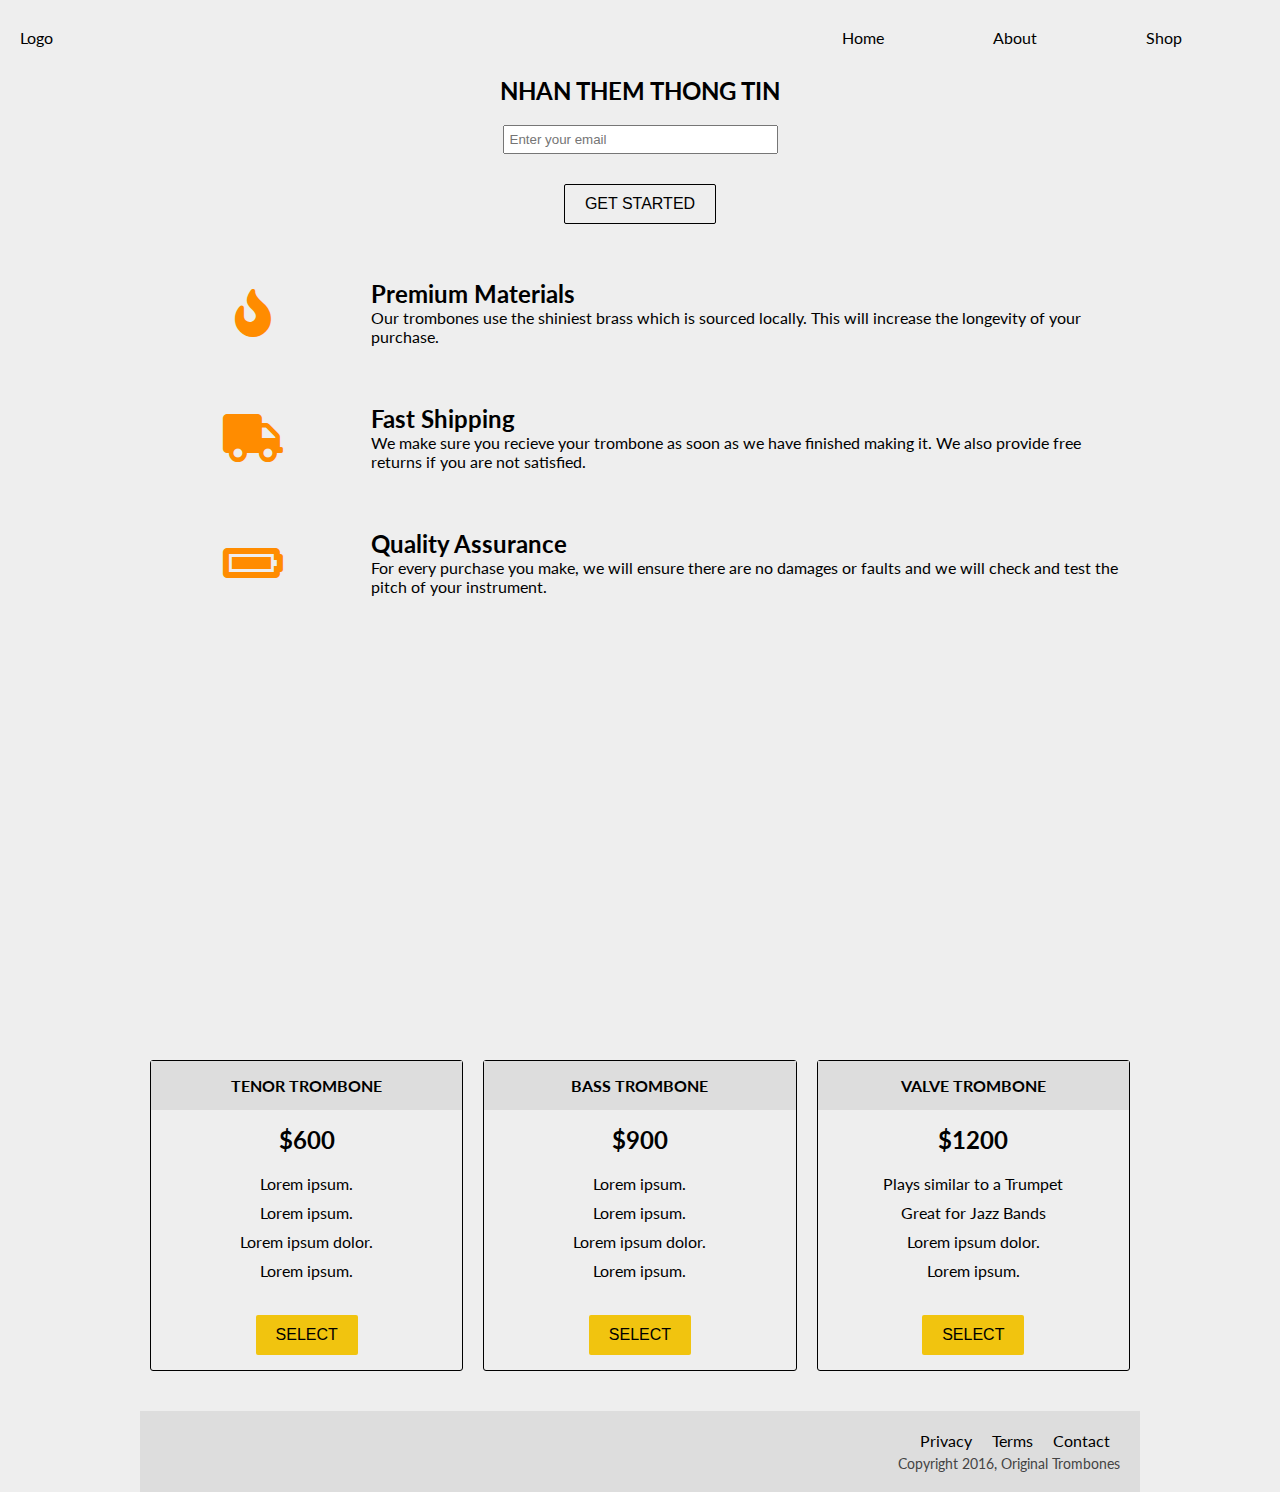
<file: Freecodecamp/Build a Product Landing Page/index.html>
<!DOCTYPE html>
<html lang="en">
<head>
    <meta charset="UTF-8">
    <meta http-equiv="X-UA-Compatible" content="IE=edge">
    <meta name="viewport" content="width=device-width, initial-scale=1.0">
    <title>Document</title>
    <link rel="stylesheet" href="index.css">
    <link rel="stylesheet" href="https://cdnjs.cloudflare.com/ajax/libs/font-awesome/5.15.1/css/all.min.css" />
</head>
<body>
    <div class="page-wapper">
        <header id="header">
            <div class="logo">
                <a  id="header-img" href="#">Logo</a>
            </div>
            <nav class="nav-bar">
                <ul>
                    <li><a class="nav-link" href="#home">Home</a></li>
                    <li><a class="nav-link" href="#about">About</a></li>
                    <li><a class="nav-link" href="#shop">Shop</a></li>
                </ul>
            </nav>
        </header>
        <div class="container">
            <div id="hero">
                <h2>NHAN THEM THONG TIN </h2>
                <form id="form" action="https://www.freecodecamp.com/email-submit">
                    <input type="email" name="email" id="email" placeholder="Enter your email " required>
                    <button id="submit"  class="btn">Get started</button>
                </form>
            </div>
            <div class="features">
                <div class="grid">
                    <div class="icon"><i class="fa fa-3x fa-fire"></i></div>
                    <div class="desc">
                      <h2>Premium Materials</h2>
                      <p>
                        Our trombones use the shiniest brass which is sourced locally. This
                        will increase the longevity of your purchase.
                      </p>
                    </div>
                </div>
                <div class="grid">
                    <div class="icon"><i class="fa fa-3x fa-truck"></i></div>
                    <div class="desc">
                      <h2>Fast Shipping</h2>
                      <p>
                        We make sure you recieve your trombone as soon as we have finished
                        making it. We also provide free returns if you are not satisfied.
                      </p>
                    </div>
                </div>
                <div class="grid">
                    <div class="icon">
                      <i class="fa fa-3x fa-battery-full"></i>
                    </div>
                    <div class="desc">
                      <h2>Quality Assurance</h2>
                      <p>
                        For every purchase you make, we will ensure there are no damages or
                        faults and we will check and test the pitch of your instrument.
                      </p>
                    </div>
                </div>
            </div>
            <div id="how-it-works">
                <iframe width="560" height="315" src="https://www.youtube.com/embed/b6r5m-IeAwQ" title="YouTube video player" frameborder="0" allow="accelerometer; autoplay; clipboard-write; encrypted-media; gyroscope; picture-in-picture" allowfullscreen></iframe>
              </div>
              <section id="pricing">
                <div class="product" id="tenor">
                  <div class="level">Tenor Trombone</div>
                  <h2>$600</h2>
                  <ol>
                    <li>Lorem ipsum.</li>
                    <li>Lorem ipsum.</li>
                    <li>Lorem ipsum dolor.</li>
                    <li>Lorem ipsum.</li>
                  </ol>
                  <button class="btn">Select</button>
                </div>
                <div class="product" id="bass">
                  <div class="level">Bass Trombone</div>
                  <h2>$900</h2>
                  <ol>
                    <li>Lorem ipsum.</li>
                    <li>Lorem ipsum.</li>
                    <li>Lorem ipsum dolor.</li>
                    <li>Lorem ipsum.</li>
                  </ol>
                  <button class="btn">Select</button>
                </div>
                <div class="product" id="valve">
                  <div class="level">Valve Trombone</div>
                  <h2>$1200</h2>
                  <ol>
                    <li>Plays similar to a Trumpet</li>
                    <li>Great for Jazz Bands</li>
                    <li>Lorem ipsum dolor.</li>
                    <li>Lorem ipsum.</li>
                  </ol>
                  <button class="btn">Select</button>
                </div>
              </section>
              <footer>
                <ul>
                  <li><a href="#">Privacy</a></li>
                  <li><a href="#">Terms</a></li>
                  <li><a href="#">Contact</a></li>
                </ul>
                <span>Copyright 2016, Original Trombones</span>
              </footer>
        </div>
    </div>
</body>
</html>
</file>
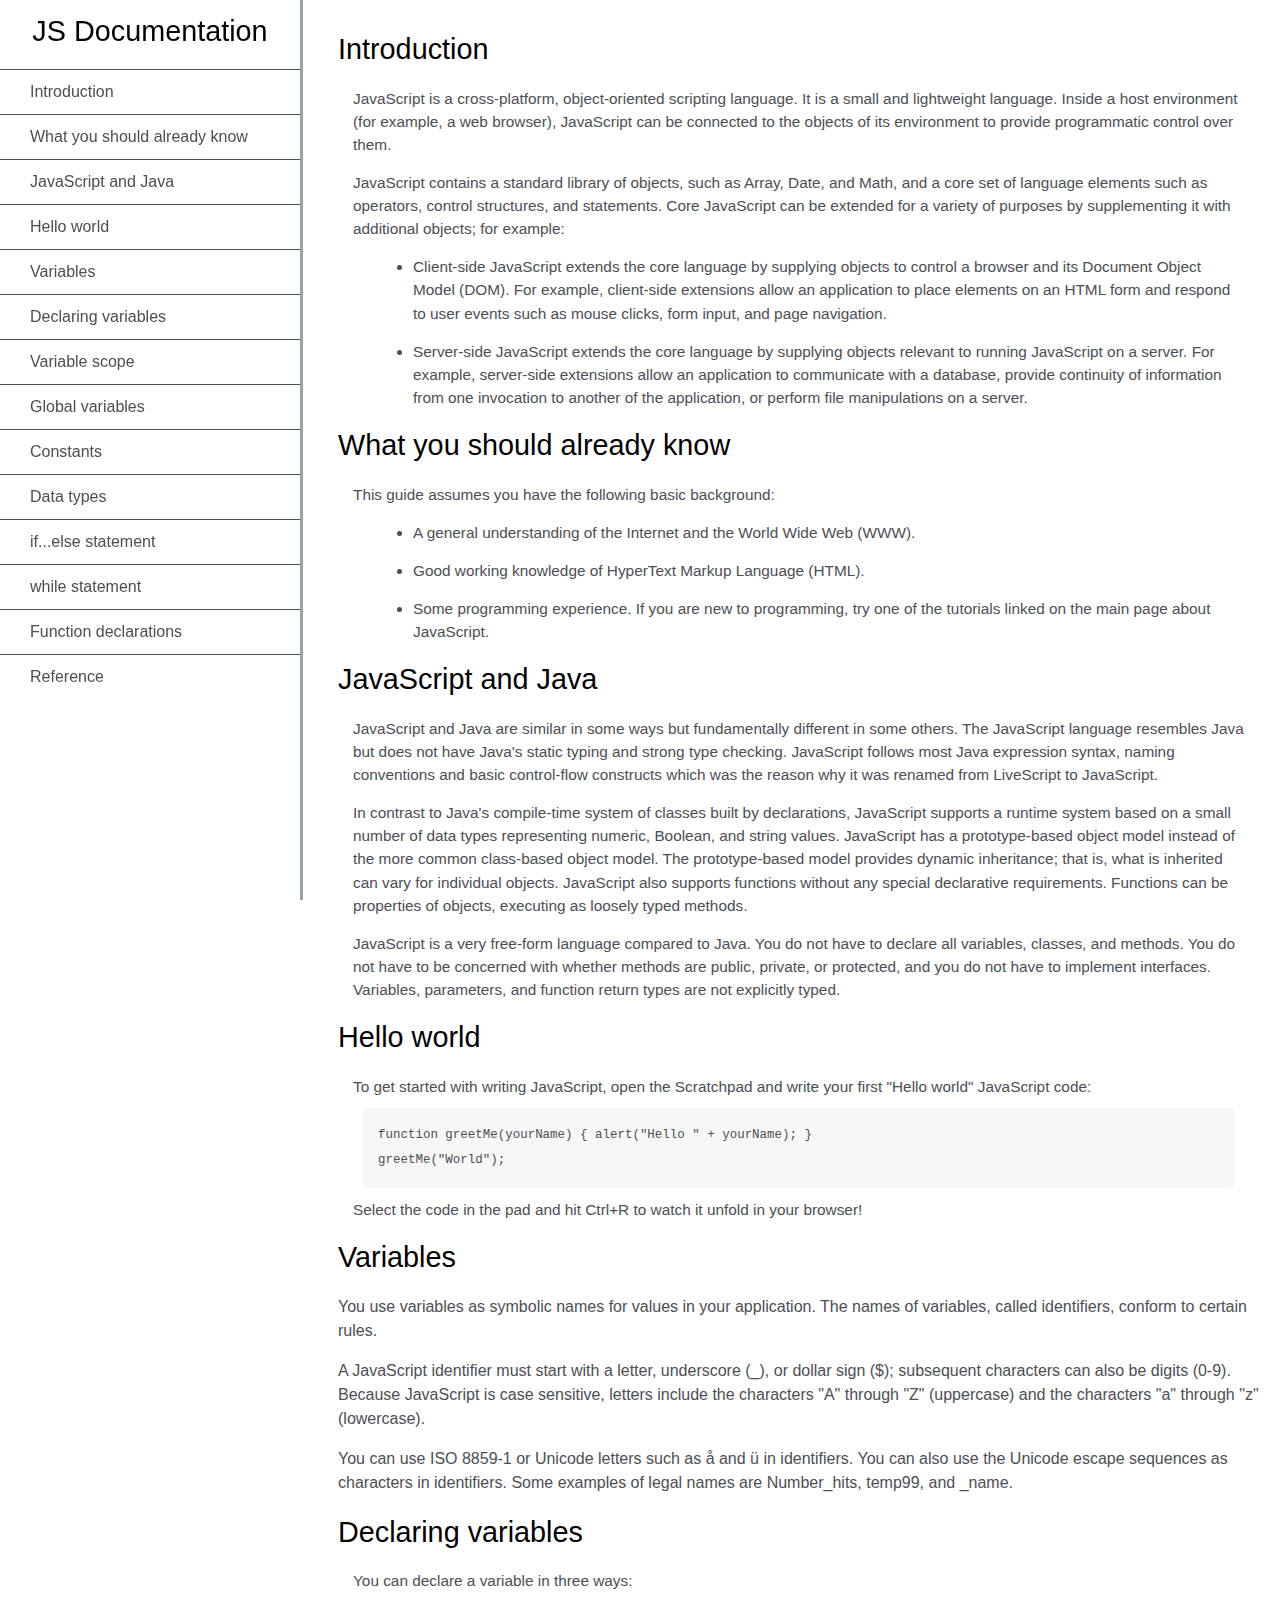
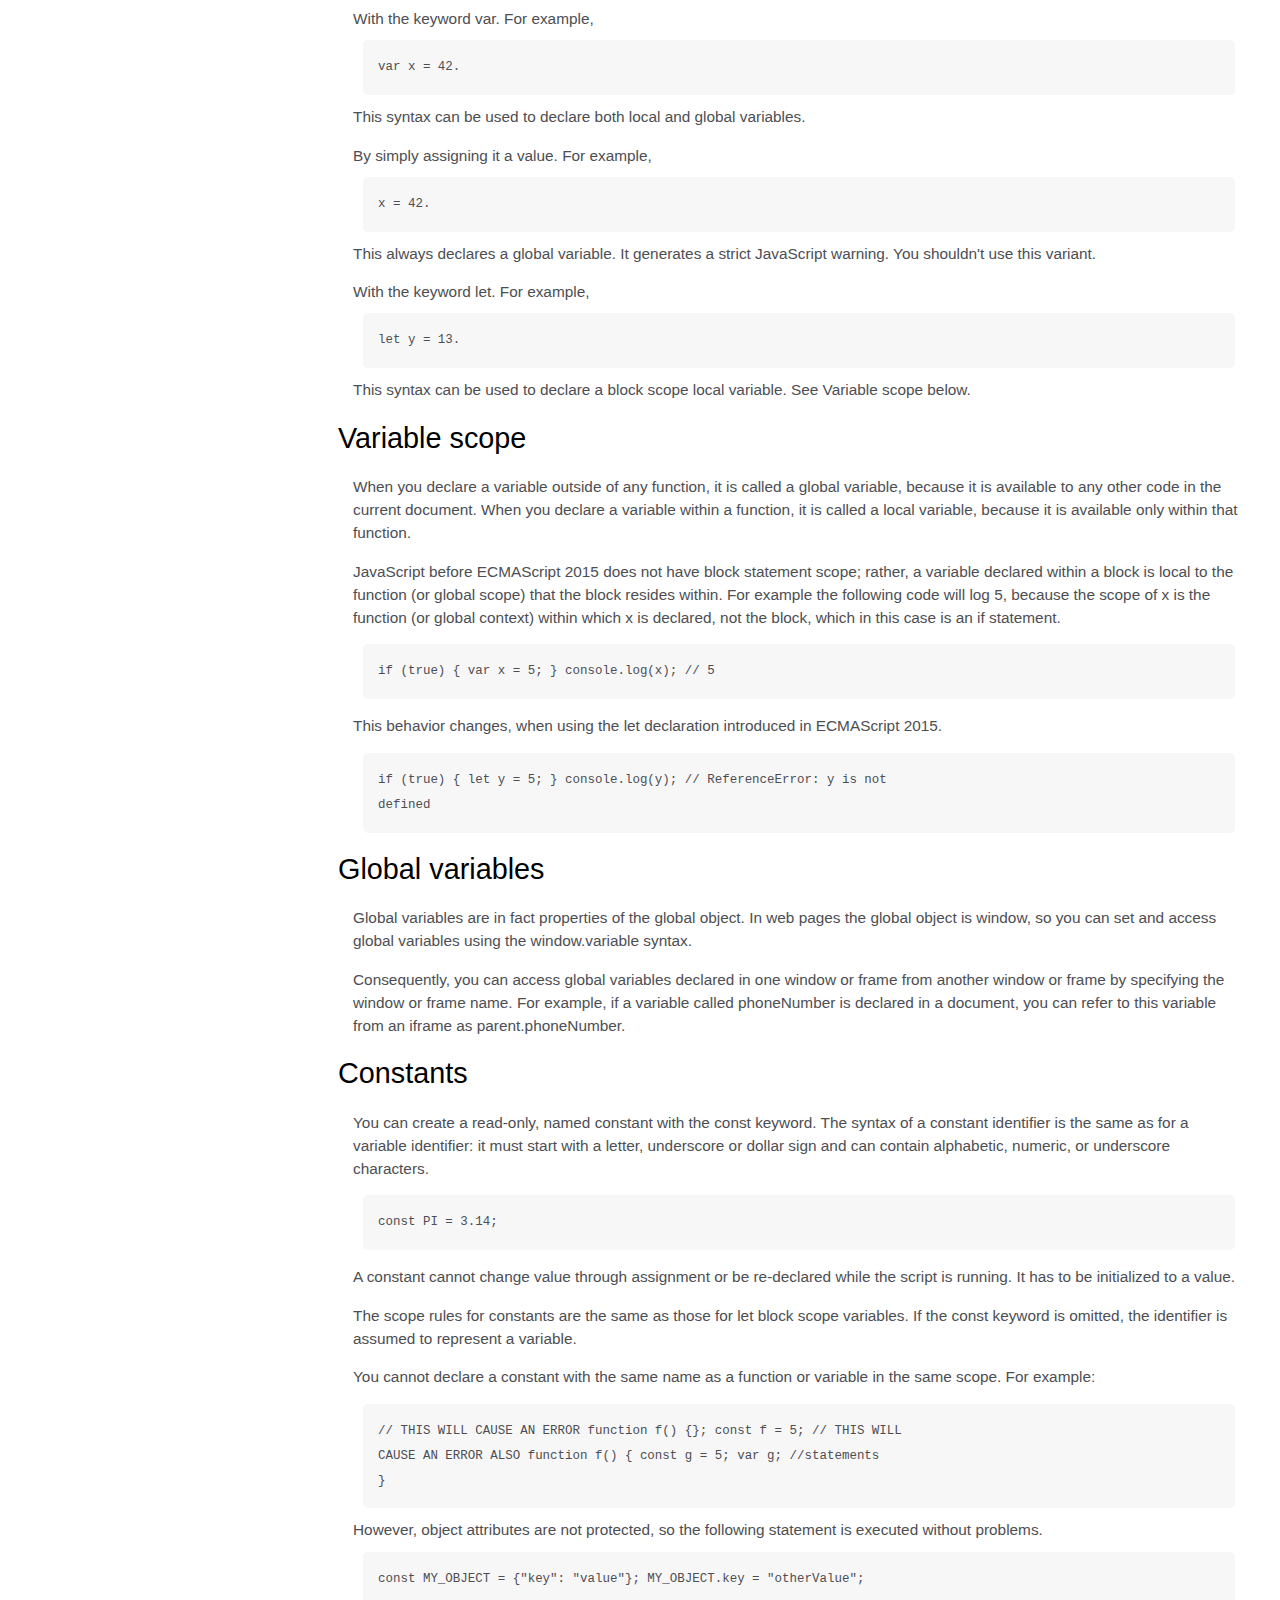
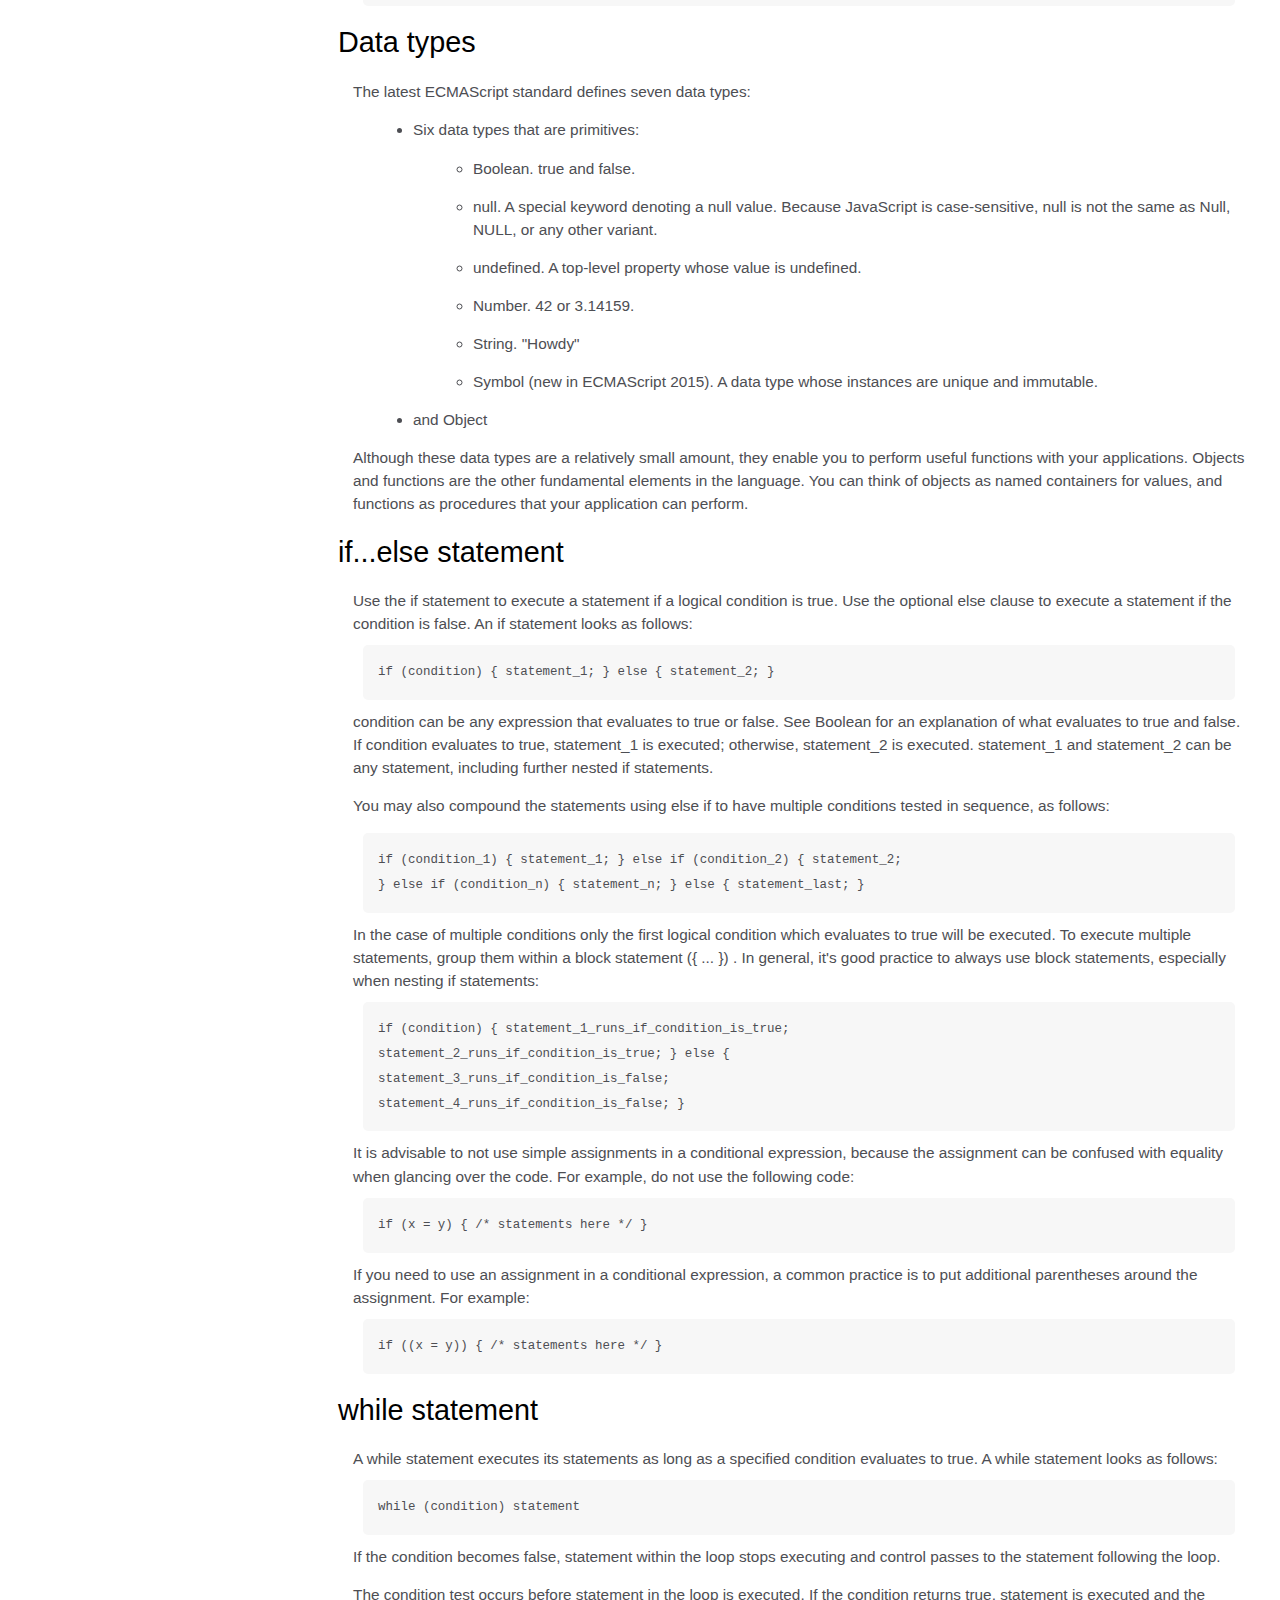
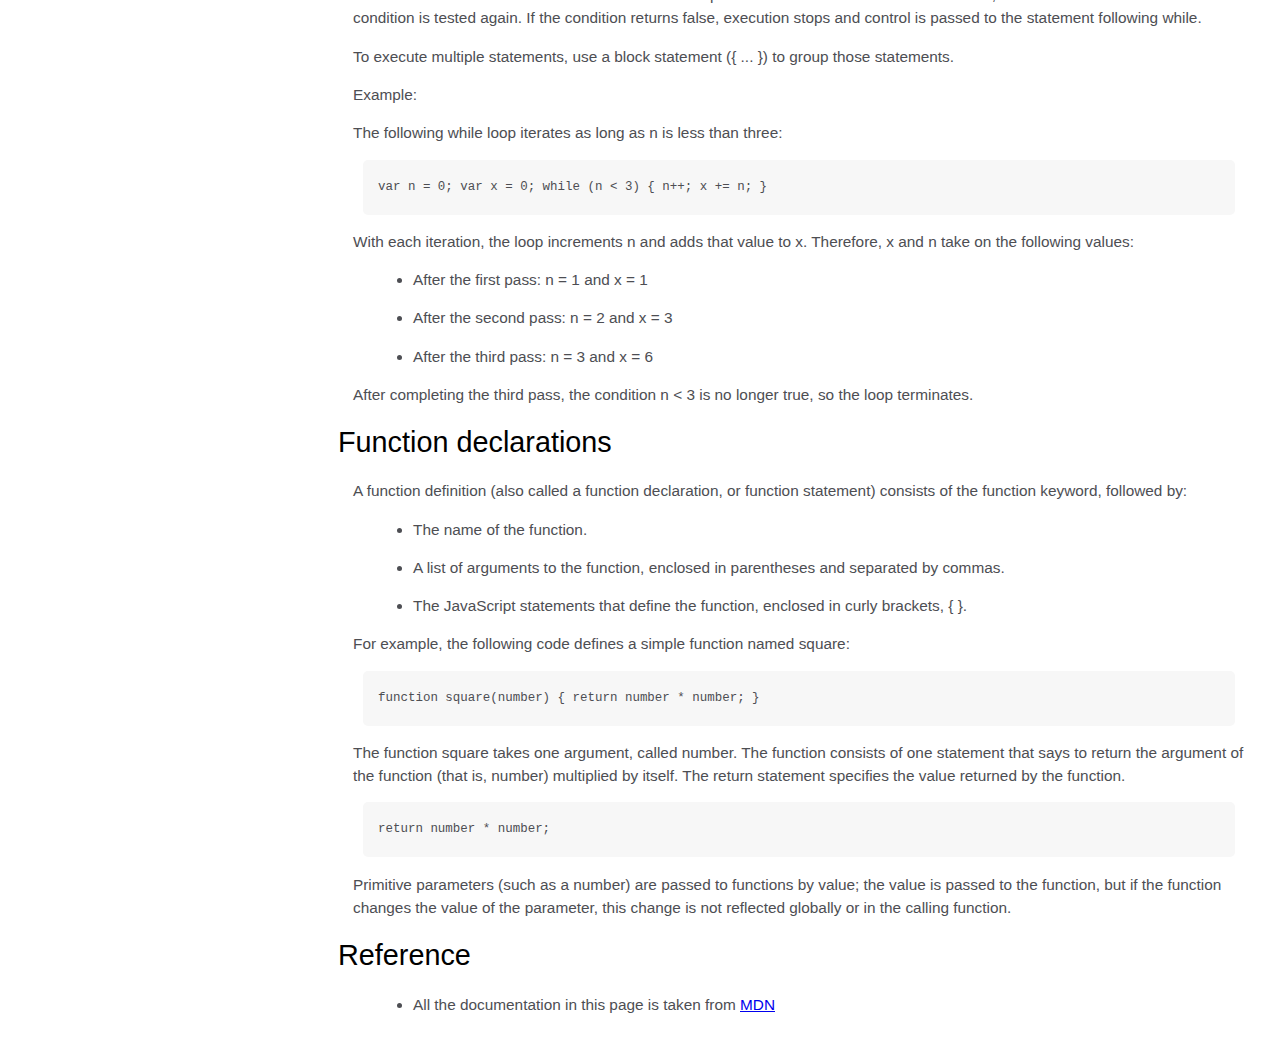
<file: Freecodecamp/file/index.html>
<!DOCTYPE html>
<html lang="en">
<head>
    <meta charset="UTF-8">
    <meta http-equiv="X-UA-Compatible" content="IE=edge">
    <meta name="viewport" content="width=device-width, initial-scale=1.0">
    <title>Document</title>
    <link rel="stylesheet" href="index.css">
</head>
<body>
    <nav id="navbar">
        <header>JS Documentation</header>
        <ul>
          <li><a class="nav-link" href="#Introduction">Introduction</a></li>
          <li>
            <a class="nav-link" href="#What_you_should_already_know"
              >What you should already know</a
            >
          </li>
          <li>
            <a class="nav-link" href="#JavaScript_and_Java">JavaScript and Java</a>
          </li>
          <li><a class="nav-link" href="#Hello_world">Hello world</a></li>
          <li><a class="nav-link" href="#Variables">Variables</a></li>
          <li>
            <a class="nav-link" href="#Declaring_variables">Declaring variables</a>
          </li>
          <li><a class="nav-link" href="#Variable_scope">Variable scope</a></li>
          <li><a class="nav-link" href="#Global_variables">Global variables</a></li>
          <li><a class="nav-link" href="#Constants">Constants</a></li>
          <li><a class="nav-link" href="#Data_types">Data types</a></li>
          <li>
            <a class="nav-link" href="#if...else_statement">if...else statement</a>
          </li>
          <li><a class="nav-link" href="#while_statement">while statement</a></li>
          <li>
            <a class="nav-link" href="#Function_declarations"
              >Function declarations</a
            >
          </li>
          <li><a class="nav-link" href="#Reference">Reference</a></li>
        </ul>
      </nav>
      <main id="main-doc">
        <section class="main-section" id="Introduction">
          <header>Introduction</header>
          <article>
            <p>
              JavaScript is a cross-platform, object-oriented scripting language. It
              is a small and lightweight language. Inside a host environment (for
              example, a web browser), JavaScript can be connected to the objects of
              its environment to provide programmatic control over them.
            </p>

            <p>
              JavaScript contains a standard library of objects, such as Array, Date,
              and Math, and a core set of language elements such as operators, control
              structures, and statements. Core JavaScript can be extended for a
              variety of purposes by supplementing it with additional objects; for
              example:
            </p>
            <ul>
              <li>
                Client-side JavaScript extends the core language by supplying objects
                to control a browser and its Document Object Model (DOM). For example,
                client-side extensions allow an application to place elements on an
                HTML form and respond to user events such as mouse clicks, form input,
                and page navigation.
              </li>
              <li>
                Server-side JavaScript extends the core language by supplying objects
                relevant to running JavaScript on a server. For example, server-side
                extensions allow an application to communicate with a database,
                provide continuity of information from one invocation to another of
                the application, or perform file manipulations on a server.
              </li>
            </ul>
          </article>
        </section>
        <section class="main-section" id="What_you_should_already_know">
          <header>What you should already know</header>
          <article>
            <p>This guide assumes you have the following basic background:</p>

            <ul>
              <li>
                A general understanding of the Internet and the World Wide Web (WWW).
              </li>
              <li>Good working knowledge of HyperText Markup Language (HTML).</li>
              <li>
                Some programming experience. If you are new to programming, try one of
                the tutorials linked on the main page about JavaScript.
              </li>
            </ul>
          </article>
        </section>
        <section class="main-section" id="JavaScript_and_Java">
          <header>JavaScript and Java</header>
          <article>
            <p>
              JavaScript and Java are similar in some ways but fundamentally different
              in some others. The JavaScript language resembles Java but does not have
              Java's static typing and strong type checking. JavaScript follows most
              Java expression syntax, naming conventions and basic control-flow
              constructs which was the reason why it was renamed from LiveScript to
              JavaScript.
            </p>

            <p>
              In contrast to Java's compile-time system of classes built by
              declarations, JavaScript supports a runtime system based on a small
              number of data types representing numeric, Boolean, and string values.
              JavaScript has a prototype-based object model instead of the more common
              class-based object model. The prototype-based model provides dynamic
              inheritance; that is, what is inherited can vary for individual objects.
              JavaScript also supports functions without any special declarative
              requirements. Functions can be properties of objects, executing as
              loosely typed methods.
            </p>
            <p>
              JavaScript is a very free-form language compared to Java. You do not
              have to declare all variables, classes, and methods. You do not have to
              be concerned with whether methods are public, private, or protected, and
              you do not have to implement interfaces. Variables, parameters, and
              function return types are not explicitly typed.
            </p>
          </article>
        </section>
        <section class="main-section" id="Hello_world">
          <header>Hello world</header>
          <article>
            To get started with writing JavaScript, open the Scratchpad and write your
            first "Hello world" JavaScript code:
            <code
              >function greetMe(yourName) { alert("Hello " + yourName); }
              greetMe("World");
            </code>

            Select the code in the pad and hit Ctrl+R to watch it unfold in your
            browser!
          </article>
        </section>
        <section class="main-section" id="Variables">
          <header>Variables</header>
          <p>
            You use variables as symbolic names for values in your application. The
            names of variables, called identifiers, conform to certain rules.
          </p>
          <p>
            A JavaScript identifier must start with a letter, underscore (_), or
            dollar sign ($); subsequent characters can also be digits (0-9). Because
            JavaScript is case sensitive, letters include the characters "A" through
            "Z" (uppercase) and the characters "a" through "z" (lowercase).
          </p>
          <p>
            You can use ISO 8859-1 or Unicode letters such as å and ü in identifiers.
            You can also use the Unicode escape sequences as characters in
            identifiers. Some examples of legal names are Number_hits, temp99, and
            _name.
          </p>
        </section>
        <section class="main-section" id="Declaring_variables">
          <header>Declaring variables</header>
          <article>
            You can declare a variable in three ways:
            <p>
              With the keyword var. For example, <code>var x = 42.</code> This syntax
              can be used to declare both local and global variables.
            </p>
            <p>
              By simply assigning it a value. For example, <code>x = 42.</code> This
              always declares a global variable. It generates a strict JavaScript
              warning. You shouldn't use this variant.
            </p>
            <p>
              With the keyword let. For example,<code> let y = 13.</code> This syntax
              can be used to declare a block scope local variable. See Variable scope
              below.
            </p>
          </article>
        </section>
        <section class="main-section" id="Variable_scope">
          <header>Variable scope</header>
          <article>
            <p>
              When you declare a variable outside of any function, it is called a
              global variable, because it is available to any other code in the
              current document. When you declare a variable within a function, it is
              called a local variable, because it is available only within that
              function.
            </p>

            <p>
              JavaScript before ECMAScript 2015 does not have block statement scope;
              rather, a variable declared within a block is local to the function (or
              global scope) that the block resides within. For example the following
              code will log 5, because the scope of x is the function (or global
              context) within which x is declared, not the block, which in this case
              is an if statement.
            </p>
            <code>if (true) { var x = 5; } console.log(x); // 5</code>
            <p>
              This behavior changes, when using the let declaration introduced in
              ECMAScript 2015.
            </p>

            <code
              >if (true) { let y = 5; } console.log(y); // ReferenceError: y is not
              defined</code
            >
          </article>
        </section>
        <section class="main-section" id="Global_variables">
          <header>Global variables</header>
          <article>
            <p>
              Global variables are in fact properties of the global object. In web
              pages the global object is window, so you can set and access global
              variables using the window.variable syntax.
            </p>

            <p>
              Consequently, you can access global variables declared in one window or
              frame from another window or frame by specifying the window or frame
              name. For example, if a variable called phoneNumber is declared in a
              document, you can refer to this variable from an iframe as
              parent.phoneNumber.
            </p>
          </article>
        </section>
        <section class="main-section" id="Constants">
          <header>Constants</header>
          <article>
            <p>
              You can create a read-only, named constant with the const keyword. The
              syntax of a constant identifier is the same as for a variable
              identifier: it must start with a letter, underscore or dollar sign and
              can contain alphabetic, numeric, or underscore characters.
            </p>

            <code>const PI = 3.14;</code>
            <p>
              A constant cannot change value through assignment or be re-declared
              while the script is running. It has to be initialized to a value.
            </p>

            <p>
              The scope rules for constants are the same as those for let block scope
              variables. If the const keyword is omitted, the identifier is assumed to
              represent a variable.
            </p>

            <p>
              You cannot declare a constant with the same name as a function or
              variable in the same scope. For example:
            </p>

            <code
              >// THIS WILL CAUSE AN ERROR function f() {}; const f = 5; // THIS WILL
              CAUSE AN ERROR ALSO function f() { const g = 5; var g; //statements
              }</code
            >
            However, object attributes are not protected, so the following statement
            is executed without problems.
            <code
              >const MY_OBJECT = {"key": "value"}; MY_OBJECT.key = "otherValue";</code
            >
          </article>
        </section>
        <section class="main-section" id="Data_types">
          <header>Data types</header>
          <article>
            <p>The latest ECMAScript standard defines seven data types:</p>
            <ul>
              <li>
                <p>Six data types that are primitives:</p>
                <ul>
                  <li>Boolean. true and false.</li>
                  <li>
                    null. A special keyword denoting a null value. Because JavaScript
                    is case-sensitive, null is not the same as Null, NULL, or any
                    other variant.
                  </li>
                  <li>undefined. A top-level property whose value is undefined.</li>
                  <li>Number. 42 or 3.14159.</li>
                  <li>String. "Howdy"</li>
                  <li>
                    Symbol (new in ECMAScript 2015). A data type whose instances are
                    unique and immutable.
                  </li>
                </ul>
              </li>

              <li>and Object</li>
            </ul>
            Although these data types are a relatively small amount, they enable you
            to perform useful functions with your applications. Objects and functions
            are the other fundamental elements in the language. You can think of
            objects as named containers for values, and functions as procedures that
            your application can perform.
          </article>
        </section>
        <section class="main-section" id="if...else_statement">
          <header>if...else statement</header>
          <article>
            Use the if statement to execute a statement if a logical condition is
            true. Use the optional else clause to execute a statement if the condition
            is false. An if statement looks as follows:

            <code>if (condition) { statement_1; } else { statement_2; }</code>
            condition can be any expression that evaluates to true or false. See
            Boolean for an explanation of what evaluates to true and false. If
            condition evaluates to true, statement_1 is executed; otherwise,
            statement_2 is executed. statement_1 and statement_2 can be any statement,
            including further nested if statements.
            <p>
              You may also compound the statements using else if to have multiple
              conditions tested in sequence, as follows:
            </p>
            <code
              >if (condition_1) { statement_1; } else if (condition_2) { statement_2;
              } else if (condition_n) { statement_n; } else { statement_last; }
            </code>
            In the case of multiple conditions only the first logical condition which
            evaluates to true will be executed. To execute multiple statements, group
            them within a block statement ({ ... }) . In general, it's good practice
            to always use block statements, especially when nesting if statements:

            <code
              >if (condition) { statement_1_runs_if_condition_is_true;
              statement_2_runs_if_condition_is_true; } else {
              statement_3_runs_if_condition_is_false;
              statement_4_runs_if_condition_is_false; }</code
            >
            It is advisable to not use simple assignments in a conditional expression,
            because the assignment can be confused with equality when glancing over
            the code. For example, do not use the following code:
            <code>if (x = y) { /* statements here */ }</code> If you need to use an
            assignment in a conditional expression, a common practice is to put
            additional parentheses around the assignment. For example:

            <code>if ((x = y)) { /* statements here */ }</code>
          </article>
        </section>
        <section class="main-section" id="while_statement">
          <header>while statement</header>
          <article>
            A while statement executes its statements as long as a specified condition
            evaluates to true. A while statement looks as follows:

            <code>while (condition) statement</code> If the condition becomes false,
            statement within the loop stops executing and control passes to the
            statement following the loop.

            <p>
              The condition test occurs before statement in the loop is executed. If
              the condition returns true, statement is executed and the condition is
              tested again. If the condition returns false, execution stops and
              control is passed to the statement following while.
            </p>

            <p>
              To execute multiple statements, use a block statement ({ ... }) to group
              those statements.
            </p>

            Example:

            <p>The following while loop iterates as long as n is less than three:</p>

            <code>var n = 0; var x = 0; while (n &lt; 3) { n++; x += n; }</code>
            <p>
              With each iteration, the loop increments n and adds that value to x.
              Therefore, x and n take on the following values:
            </p>

            <ul>
              <li>After the first pass: n = 1 and x = 1</li>
              <li>After the second pass: n = 2 and x = 3</li>
              <li>After the third pass: n = 3 and x = 6</li>
            </ul>
            <p>
              After completing the third pass, the condition n &lt; 3 is no longer
              true, so the loop terminates.
            </p>
          </article>
        </section>
        <section class="main-section" id="Function_declarations">
          <header>Function declarations</header>
          <article>
            A function definition (also called a function declaration, or function
            statement) consists of the function keyword, followed by:

            <ul>
              <li>The name of the function.</li>
              <li>
                A list of arguments to the function, enclosed in parentheses and
                separated by commas.
              </li>
              <li>
                The JavaScript statements that define the function, enclosed in curly
                brackets, { }.
              </li>
            </ul>
            <p>
              For example, the following code defines a simple function named square:
            </p>

            <code>function square(number) { return number * number; }</code>
            <p>
              The function square takes one argument, called number. The function
              consists of one statement that says to return the argument of the
              function (that is, number) multiplied by itself. The return statement
              specifies the value returned by the function.
            </p>
            <code>return number * number;</code>
            <p>
              Primitive parameters (such as a number) are passed to functions by
              value; the value is passed to the function, but if the function changes
              the value of the parameter, this change is not reflected globally or in
              the calling function.
            </p>
          </article>
        </section>
        <section class="main-section" id="Reference">
          <header>Reference</header>
          <article>
            <ul>
              <li>
                All the documentation in this page is taken from
                <a
                  href="https://developer.mozilla.org/en-US/docs/Web/JavaScript/Guide"
                  target="_blank"
                  >MDN</a
                >
              </li>
            </ul>
          </article>
        </section>
      </main>

</body>
</html>
</file>
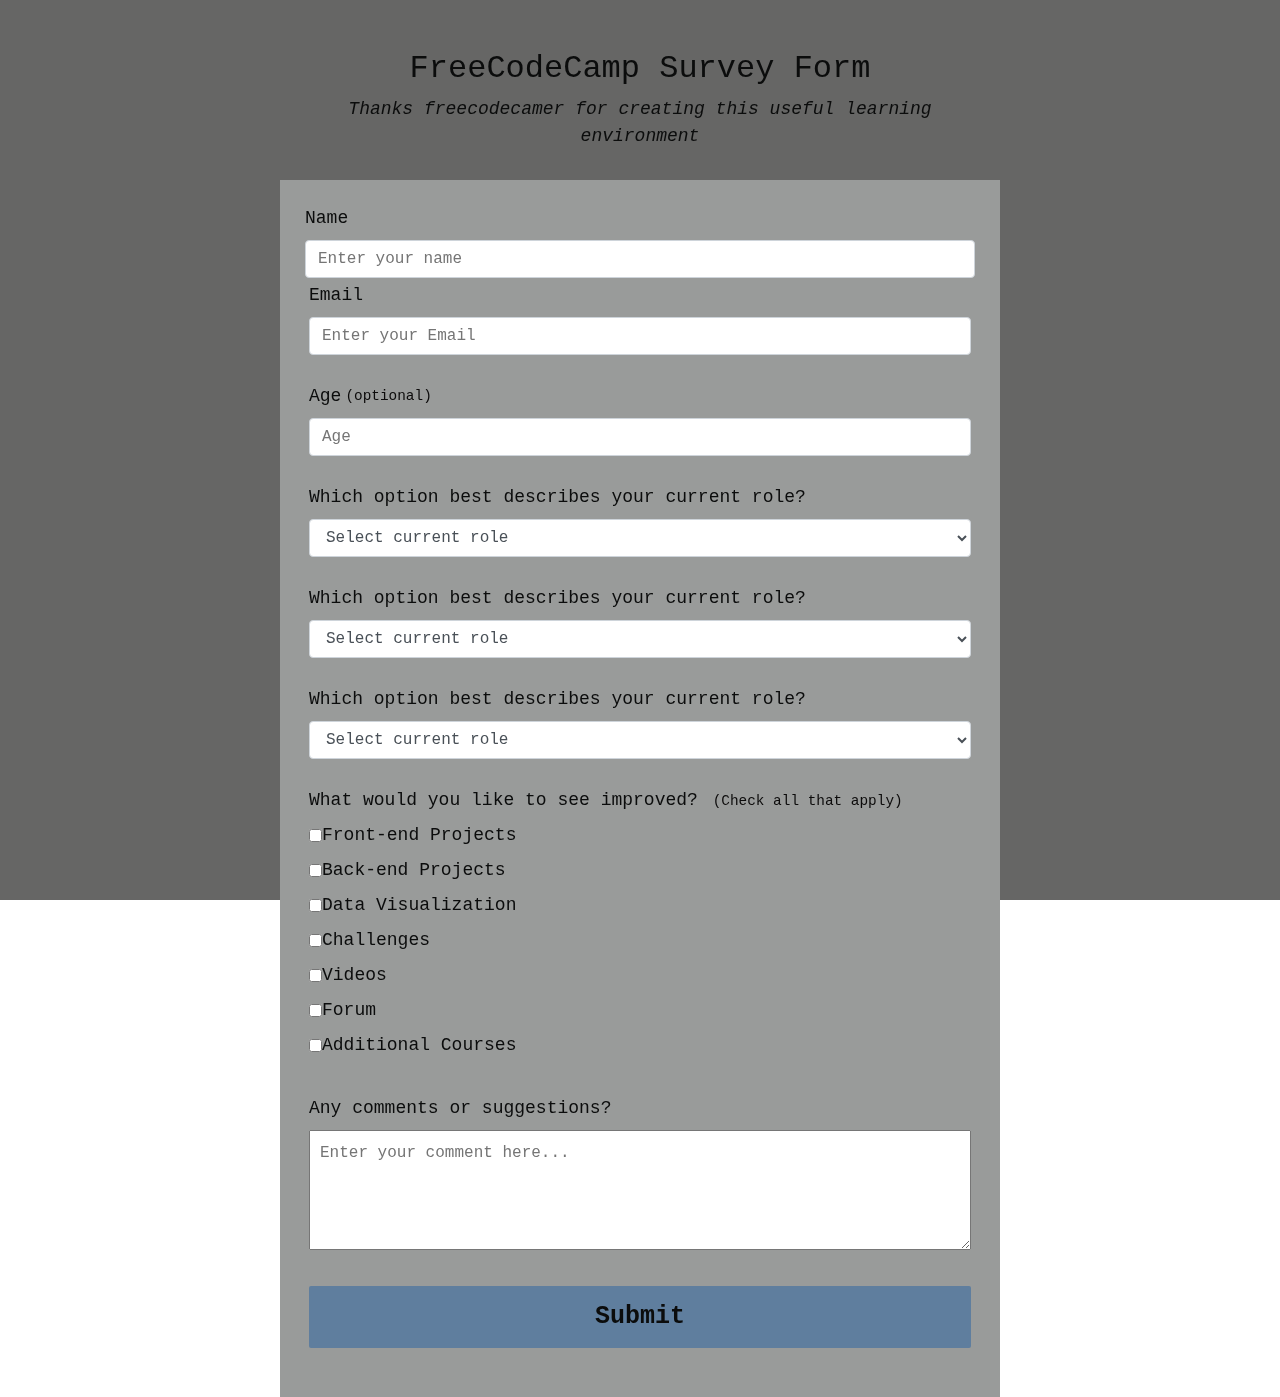
<file: Freecodecamp/Research sample/index.html>
<!DOCTYPE html>
<html lang="en">

<head>
	<meta charset="UTF-8">
	<meta http-equiv="X-UA-Compatible" content="IE=edge">
	<meta name="viewport" content="width=device-width, initial-scale=1.0">
	<title>Document</title>
	<link rel="stylesheet" href="index.css">
</head>

<body>
	<div class="container">
		<header class="header">
			<h1 id="title" class="text-center">
				FreeCodeCamp Survey Form
			</h1>
			<p id="description" class="description text-center">
				Thanks freecodecamer for creating this useful learning environment
			</p>
		</header>
		<div id="survey-form">
			<div class="from-group">
				<label id="name-lable" for="name">Name</label>
				<input type="text" name="name" id="name" class="form-control" placeholder="Enter your name" required>
			</div>
			<div class="form-group">
				<label id="email-label" for="email">Email</label>
				<input type="email" name="email" id="email" class="form-control" placeholder="Enter your Email"
					required>
			</div>
			<div class="form-group">
				<label id="number-label" for="number">Age<span class="clue">(optional)</span></label>
				<input type="number" name="age" id="number" min="10" max="99" class="form-control" placeholder="Age" />
			</div>
			<div class="form-group">
				<p>Which option best describes your current role?</p>
				<select id="dropdown" name="role" class="form-control" required>
					<option disabled selected value>Select current role</option>
					<option value="student">Student</option>
					<option value="job">Full Time Job</option>
					<option value="learner">Full Time Learner</option>
					<option value="preferNo">Prefer not to say</option>
					<option value="other">Other</option>
				</select>
			</div>
			<div class="form-group">
				<p>Which option best describes your current role?</p>
				<select id="dropdown" name="role" class="form-control" required>
					<option disabled selected value>Select current role</option>
					<option value="student">Student</option>
					<option value="job">Full Time Job</option>
					<option value="learner">Full Time Learner</option>
					<option value="preferNo">Prefer not to say</option>
					<option value="other">Other</option>
				</select>
			</div>
			<div class="form-group">
				<p>Which option best describes your current role?</p>
				<select id="dropdown" name="role" class="form-control" required>
					<option disabled selected value>Select current role</option>
					<option value="student">Student</option>
					<option value="job">Full Time Job</option>
					<option value="learner">Full Time Learner</option>
					<option value="preferNo">Prefer not to say</option>
					<option value="other">Other</option>
				</select>
			</div>
			<div class="form-group">
				<p>
					What would you like to see improved?
					<span class="clue">(Check all that apply)</span>
				</p>

				<label><input name="prefer" value="front-end-projects" type="checkbox"
						class="input-checkbox" />Front-end Projects</label>
				<label>
					<input name="prefer" value="back-end-projects" type="checkbox" class="input-checkbox" />Back-end
					Projects</label>
				<label><input name="prefer" value="data-visualization" type="checkbox" class="input-checkbox" />Data
					Visualization</label>
				<label><input name="prefer" value="challenges" type="checkbox"
						class="input-checkbox" />Challenges</label>

				<label><input name="prefer" value="videos" type="checkbox" class="input-checkbox" />Videos</label>

				<label><input name="prefer" value="forum" type="checkbox" class="input-checkbox" />Forum</label>
				<label>
					<input name="prefer" value="additional-courses" type="checkbox" class="input-checkbox" />Additional
					Courses</label>
			</div>
			<div class="form-group">
				<p>Any comments or suggestions?</p>
				<textarea id="comments" class="input-textarea" name="comment"
					placeholder="Enter your comment here..."></textarea>
			</div>

			<div class="form-group">
				<button type="submit" id="submit" class="submit-button">
					Submit
				</button>
			</div>

		</div>
	</div>
</body>

</html>
</file>
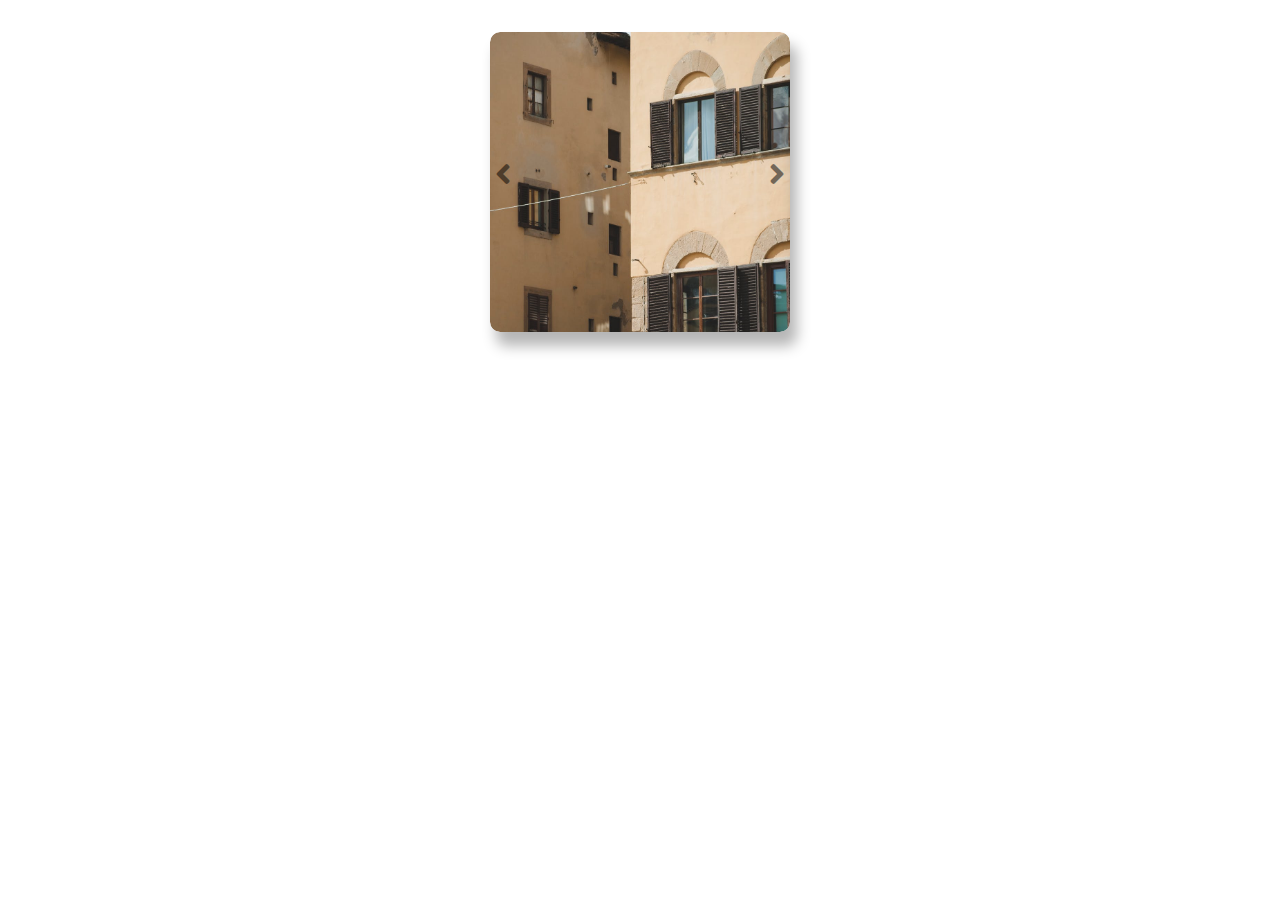
<file: slide-images/silde/index.html>
<!DOCTYPE html>
<html lang="en">

<head>
    <meta charset="UTF-8">
    <meta http-equiv="X-UA-Compatible" content="IE=edge">
    <meta name="viewport" content="width=device-width, initial-scale=1.0">
    <title>Document</title>
    <link href="https://cdn.jsdelivr.net/npm/bootstrap@5.1.1/dist/css/bootstrap.min.css" rel="stylesheet"
        integrity="sha384-F3w7mX95PdgyTmZZMECAngseQB83DfGTowi0iMjiWaeVhAn4FJkqJByhZMI3AhiU" crossorigin="anonymous">
    <link rel="stylesheet" href="./style.css">
    <link rel="stylesheet" href="https://cdnjs.cloudflare.com/ajax/libs/font-awesome/5.15.1/css/all.min.css" />

</head>

<body>
    <div class="carousel">
        <i class="fas fa-angle-left " id="previous"></i>
        <div class="carousel__images">
            <img src="./image/pexels-photo-3329183.jpeg" alt="">
            <img src="./image/pexels-photo-4421289.jpeg" alt="">
            <img src="./image/pexels-photo-4558693.jpeg" alt="">
            <img src="./image/pexels-photo-7258389.jpeg" alt="">
        </div>
        <i class="fas fa-angle-right "id="next" ></i>
    </div>
    <script src="./app.js"></script>

</body>

</html>
</file>
<file: Freecodecamp/Build a Product Landing Page/index.css>
@import 'https://fonts.googleapis.com/css?family=Lato:400,700';

* {
  margin: 0;
  padding: 0;
  box-sizing: border-box;
}

body {
  background-color: #eee;
  font-family: 'Lato', sans-serif;
}

#page-wrapper {
    position: relative;
  }

  li {
    list-style: none;
  }

  a {
    color: #000;
    text-decoration: none;
  }
  .container {
    max-width: 1000px;
    width: 100%;
    margin: 0 auto;
  }

  .btn {
    padding: 0 20px;
    height: 40px;
    font-size: 1em;
    margin-top: 30px;
    font-weight: 500;
    text-transform: uppercase;
    border: 1px black solid;
    border-radius: 2px;
    background: transparent;
    cursor: pointer;
  }

  .grid {
    display: flex;
  }

header {
    position: fixed;
    top: 0;
    min-height: 75px;
    padding: 0px 20px;
    display: flex;
    justify-content: space-around;
    align-items: center;
    background-color: #eee;
  }

  @media (max-width: 600px) {
    header {
      flex-wrap: wrap;
    }
  }

  .logo {
    width: 60vw;
  }

@media (max-width: 650px) {
    .logo {
      margin-top: 15px;
      width: 100%;
      position: relative;
    }
  }

  @media (max-width: 650px) {
    .logo > img {
      margin: 0 auto;
    }
  }
  nav {
    font-weight: 400;
  }
  @media (max-width: 650px) {
    nav {
      margin-top: 10px;
      width: 100%;
      display: flex;
      flex-direction: column;
      align-items: center;
      text-align: center;
      padding: 0 50px;
    }
    nav li {
      padding-bottom: 5px;
    }
  }

nav > ul {
    width: 35vw;
    display: flex;
    flex-direction: row;
    justify-content: space-around;
  }

  @media (max-width: 650px) {
    nav > ul {
      flex-direction: column;
    }
  }
  #hero {
    display: flex;
    flex-direction: column;
    align-items: center;
    justify-content: center;
    text-align: center;
    height: 200px;
    margin-top: 50px;
  }

  #hero > h2 {
    margin-bottom: 20px;
    word-wrap: break-word;
  }

  #hero input[type='email'] {
    max-width: 275px;
    width: 100%;
    padding: 5px;
  }

  #hero input[type='submit'] {
    max-width: 150px;
    width: 100%;
    height: 30px;
    margin: 15px 0;
    border: 0;
    background-color: #f1c40f;
  }

  #hero input[type='submit']:hover {
    background-color: orange;
    transition: background-color 1s;
  }

  @media (max-width: 650px) {
    #hero {
      margin-top: 120px;
    }
  }

  #features {
    margin-top: 30px;
  }

  .features .icon {
    display: flex;
    align-items: center;
    justify-content: center;
    height: 125px;
    width: 300px;
    color: darkorange;
  }

  @media (max-width: 550px) {
    .features .icon {
      display: none;
    }
  }

  .features .desc {
    display: flex;
    flex-direction: column;
    justify-content: center;
    height: 125px;
    width: 80vw;
    padding: 5px;
  }

  @media (max-width: 550px) {
    .features .desc {
      width: 100%;
      text-align: center;
      padding: 0;
      height: 150px;
    }
  }

  @media (max-width: 650px) {
   .features {
      margin-top: 0;
    }
  }

  #how-it-works {
    margin-top: 50px;
    display: flex;
    justify-content: center;
  }

  #how-it-works > iframe {
    max-width: 560px;
    width: 100%;
  }

  #pricing {
    margin-top: 60px;
    display: flex;
    flex-direction: row;
    justify-content: center;
  }
  .product {
    display: flex;
    flex-direction: column;
    align-items: center;
    text-align: center;
    width: calc(100% / 3);
    margin: 10px;
    border: 1px solid #000;
    border-radius: 3px;
  }

  .product > .level {
    background-color: #ddd;
    color: black;
    padding: 15px 0;
    width: 100%;
    text-transform: uppercase;
    font-weight: 700;
  }

  .product > h2 {
    margin-top: 15px;
  }

  .product > ol {
    margin: 15px 0;
  }

  .product > ol > li {
    padding: 5px 0;
  }

  .product > button {
    border: 0;
    margin: 15px 0;
    background-color: #f1c40f;
    font-weight: 400;
  }

  .product > button:hover {
    background-color: orange;
    transition: background-color 1s;
  }

  @media (max-width: 800px) {
    #pricing {
      flex-direction: column;
    }
    .product {
      max-width: 300px;
      width: 100%;
      margin: 0 auto;
      margin-bottom: 10px;
    }
  }

  footer {
    margin-top: 30px;
    background-color: #ddd;
    padding: 20px;
  }

  footer > ul {
    display: flex;
    justify-content: flex-end;
  }

  footer > ul > li {
    padding: 0 10px;
  }

  footer > span {
    margin-top: 5px;
    display: flex;
    justify-content: flex-end;
    font-size: 0.9em;
    color: #444;
  }
</file>
<file: Freecodecamp/file/index.css>
html,
body {
  min-width: 290px;
  color: #4d4e53;
  background-color: #ffffff;
  font-family: 'Open Sans', Arial, sans-serif;
  line-height: 1.5;
}

#navbar {
  position: fixed;
  min-width: 290px;
  top: 0px;
  left: 0px;
  width: 300px;
  height: 100%;
  border-right: solid;
  border-color: rgba(0, 22, 22, 0.4);
}

header {
  color: black;
  margin: 10px;
  text-align: center;
  font-size: 1.8em;
  font-weight: thin;
}

#main-doc header {
  text-align: left;
  margin: 0px;
}

#navbar ul {
  height: 88%;
  padding: 0;
  overflow-y: auto;
  overflow-x: hidden;
}

#navbar li {
  color: #4d4e53;
  border-top: 1px solid;
  list-style: none;
  position: relative;
  width: 100%;
}

#navbar a {
  display: block;
  padding: 10px 30px;
  color: #4d4e53;
  text-decoration: none;
  cursor: pointer;
}

#main-doc {
  position: absolute;
  margin-left: 310px;
  padding: 20px;
  margin-bottom: 110px;
}

section article {
  color: #4d4e53;
  margin: 15px;
  font-size: 0.96em;
}

section li {
  margin: 15px 0px 0px 20px;
}

code {
  display: block;
  text-align: left;
  white-space: pre-line;
  position: relative;
  word-break: normal;
  word-wrap: normal;
  line-height: 2;
  background-color: #f7f7f7;
  padding: 15px;
  margin: 10px;
  border-radius: 5px;
}

@media only screen and (max-width: 815px) {
  /* For mobile phones: */
  #navbar ul {
    border: 1px solid;
    height: 207px;
  }

  #navbar {
    background-color: white;
    position: absolute;
    top: 0;
    padding: 0;
    margin: 0;
    width: 100%;
    max-height: 275px;
    border: none;
    z-index: 1;
    border-bottom: 2px solid;
  }

  #main-doc {
    position: relative;
    margin-left: 0px;
    margin-top: 270px;
  }
}

@media only screen and (max-width: 400px) {
  #main-doc {
    margin-left: -10px;
  }

  code {
    margin-left: -20px;
    width: 100%;
    padding: 15px;
    padding-left: 10px;
    padding-right: 45px;
    min-width: 233px;
  }
}
</file>
<file: Freecodecamp/Research sample/index.css>
* {
  margin: 0;
  padding: 0;
  box-sizing: border-box;

}

body {
  font-family: 'Courier New', Courier, monospace;
  font-size: 1rem;
  font-weight: 500px;
  line-height: 1.5;
  color: rgb(11, 12, 12);
  margin: 0;
}

body::before {
  content: '';
  position: fixed;
  top: 0;
  left: 0;
  height: 100%;
  width: 100%;
  z-index: -1;
  background: rgb(102, 102, 101);


}

h1 {
  font-weight: 400;
  line-height: 1.2;
}

p {
  font-size: 1.125rem;
}

h1,
p {
  margin-top: 0;
  margin-bottom: 0.5rem;
}

label {
  display: flex;
  align-items: center;
  font-size: 1.125rem;
  margin-bottom: 0.5rem;
}

font {
  color: rgb(19, 19, 19);
}

input,
button,
select,
textarea {
  margin: 0;
  font-family: inherit;
  font-size: inherit;
  line-height: inherit;
}

button {
  border: none;
}

.container {
  width: 100%;
  margin: 3.125rem auto 0 auto;
}

@media (min-width: 576px) {
  .container {
    max-width: 540px;
  }
}

@media (min-width: 768px) {
  .container {
    max-width: 720px;
  }
}

.header {
  padding: 0 0.625rem;
  margin-bottom: 1.875rem;
}

.description {
  font-style: italic;
  font-weight: 200;

}

.clue {
  margin-left: 0.25rem;
  font-size: 0.9rem;
  color: #0c0b0b;
}

.text-center {
  text-align: center;
}

#survey-form {
  background-color: rgb(153, 155, 154);
  padding: 25px;
}

form {
  background: #5f7e9e;
  padding: 2.5rem 0.625rem;
  border-radius: 0.25rem;
}

@media (min-width: 480px) {
  form {
    padding: 2.5rem;
  }
}

.form-group {
  margin: 0 auto 1.25rem auto;
  padding: 0.25rem;
}

.form-control {
  display: block;
  width: 100%;
  height: 2.375rem;
  padding: 0.375rem 0.75rem;
  color: #495057;
  background-color: #fff;
  border: 1px solid #ced4da;
  border-radius: 0.25rem;
}

.input-textarea {
  min-height: 120px;
  width: 100%;
  padding: 0.625rem;
  resize: vertical;
}

.submit-button {
  display: block;
  width: 100%;
  font-size: 25px;
  font-weight: 900;
  padding: 0.75rem;
  background-color: #5f7e9e;
  color: inherit;
  border-radius: 2px;
  cursor: pointer;
}
</file>
<file: slide-images/silde/style.css>
*{
    margin: 0;
    padding: 0;
    box-sizing: border-box;

}
.carousel{
    position: relative;
    align-items: center;
    display: flex;
    margin: 2rem auto;
    overflow: hidden;
    width: 300px;

    border-radius: 10px;
    box-shadow: 6.6px 13.3px 13.3px hsl(0deg 0% 0% / 0.29);

}
.carousel__images{
    display: flex;
    transform: translate(0);
    transition:all 0.25s;
}
img{
    width: 300px;
    height: 300px;
    border-radius: 10px;
    box-shadow: 6.6px 13.3px 13.3px hsl(0deg 0% 0% / 0.29);
    object-fit: cover;
}
i {
    cursor: pointer;
    z-index: 1;
    height: 3rem;
    position: absolute;
    font-size: 2em;
    opacity: 0.5;
}
i:hover{
    opacity: 1;
}
#previous {
    left: 5px ;
}
#next{
    right: 5px;
}
</file>
